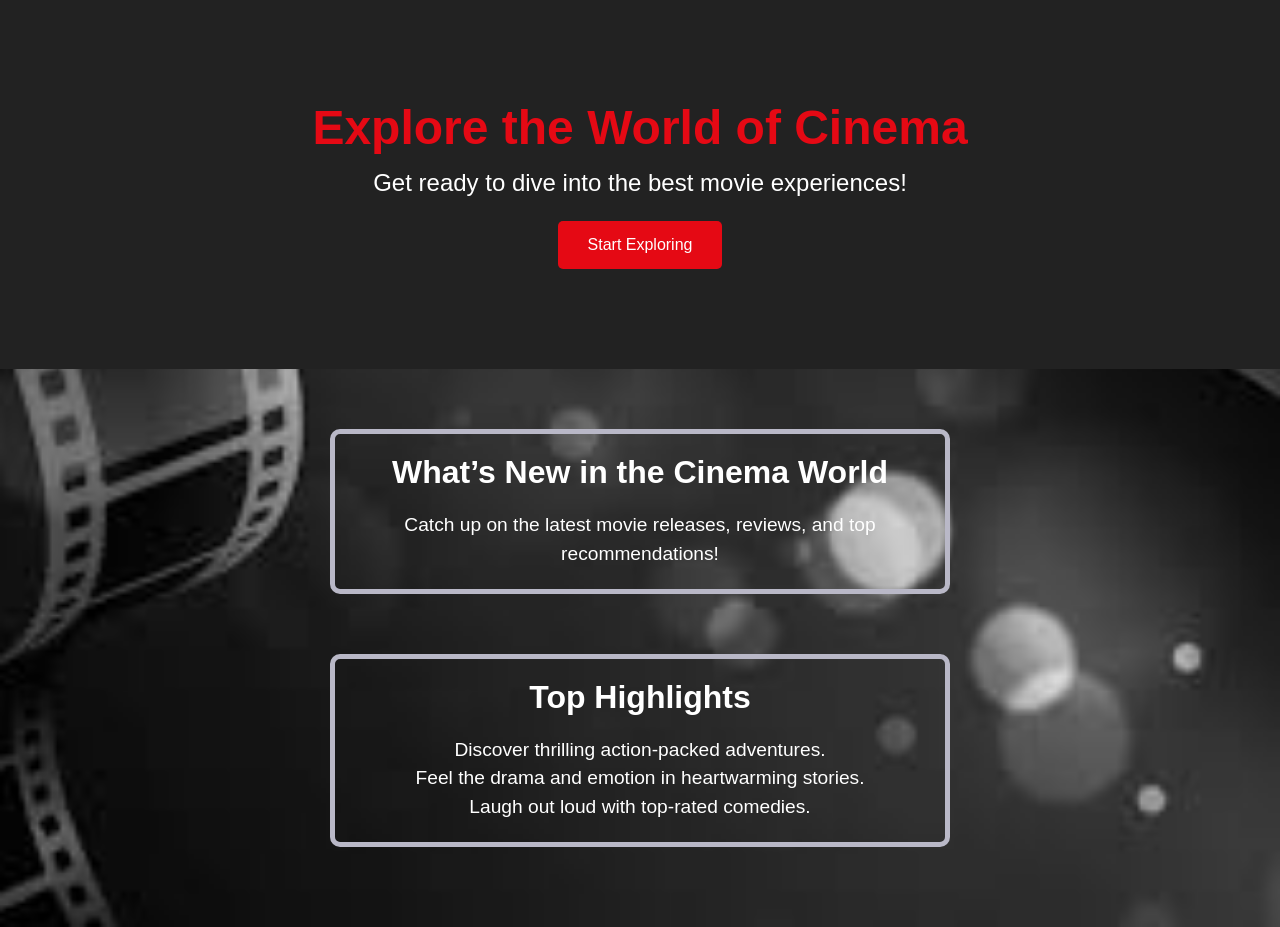
<file: index.html>
<!DOCTYPE html>
<html lang="en">
<head>
  <meta charset="UTF-8">
  <meta name="viewport" content="width=device-width, initial-scale=1.0">
  <title>Movie Explorer</title>
  <link rel="stylesheet" href="hack42.css">
</head>
<body>
  <header>
    <div class="hero-section">
      <h1>Explore the World of Cinema</h1>
      <p>Get ready to dive into the best movie experiences!</p>
      <a href="hack4.html"><button class="cta-button" onclick="goToNextPage()">Start Exploring</button></a>
    </div>
  </header>

  <main id="main">
    <section id="featured-content">
      <h2>What’s New in the Cinema World</h2>
      <p>Catch up on the latest movie releases, reviews, and top recommendations!</p>
    </section>
    <section id="highlight-section">
      <h2>Top Highlights</h2>
        <p>Discover thrilling action-packed adventures.<p>
        <p>Feel the drama and emotion in heartwarming stories.</p>
        <p>Laugh out loud with top-rated comedies.</p>
    </section>
  </main>
</body>
</html>
</file>
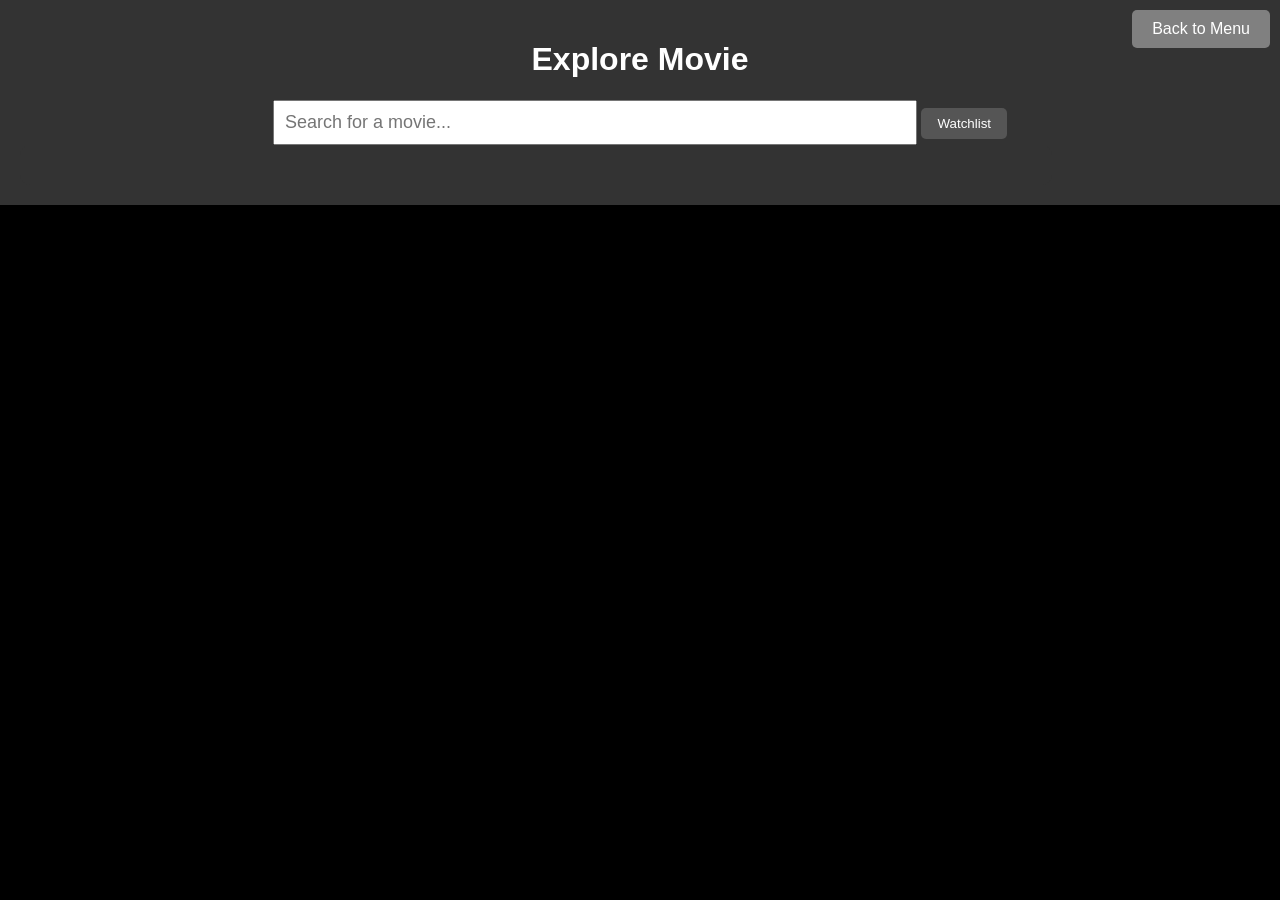
<file: hack4.html>
<!DOCTYPE html>
<html lang="en">
<head>
    <meta charset="UTF-8">
    <meta name="viewport" content="width=device-width, initial-scale=1.0">
    <title>Movie Search App</title>
    <link rel="stylesheet" href="hack4.css"> <!-- Make sure this is in your project folder -->
</head>
<body>
    <div id="app">
        <button id="back-to-menu" class="back-to-menu-button">Back to Menu</button>
        <!-- Menubar with Watchlist Button -->
        <header>
            <h1>Explore Movie</h1>
            <input type="text" id="search-input" placeholder="Search for a movie...">
            <!-- Watchlist Button -->
            <button id="watchlist-button">Watchlist</button>
            <div class="modal-content">
        </header>
        
        <!-- Movie Results Grid -->
        <div id="movie-grid"></div>
        
        <!-- Movie Details Modal -->
        <div id="movie-details" class="modal">
            <div class="modal-content">
                <span class="close-button">&times;</span>
                <div id="movie-info"></div>
            </div>
        </div>
    </div>
    <script src="hack4.js"></script> <!-- Make sure this is in your project folder -->
</body>
</html>
</file>
<file: hack42.css>
* {
  margin: 0;
  padding: 0;
  box-sizing: border-box;
}

body {
  font-family: 'Arial', sans-serif;
  background-color: #101010;
  color: #fff;
  text-align: center;
  background-image: url([data-uri]);
  background-position: center;
  background-size: cover;
  background-repeat: no-repeat;
}

header {
  background-color: #222;
  padding: 100px 20px;
}

.hero-section h1 {
  font-size: 3rem;
  margin-bottom: 10px;
  color: #e50914;
}

.hero-section p {
  font-size: 1.5rem;
  margin-bottom: 20px;
}

.cta-button {
  background-color: #e50914;
  color: #fff;
  padding: 15px 30px;
  border: none;
  border-radius: 5px;
  font-size: 1rem;
  cursor: pointer;
  transition: background-color 0.3s ease;
}

.cta-button:hover {
  background-color: #d40813;
}

main {
  padding: 40px 20px;
}

h2 {
  font-size: 2rem;
  margin-bottom: 20px;
}

p, ul {
  font-size: 1.2rem;
  line-height: 1.5;
}

ul {
  list-style: none;
  padding: 0;
}

ul li {
  background-color: #333;
  padding: 15px;
  margin-bottom: 10px;
  border-radius: 5px;
}
#featured-content, #highlight-section{
  border: 5px solid rgb(185, 184, 199);
  padding: 20px; 
  margin: 20px 0; 
  border-radius: 10px;
  width: 50%; 
  text-align: center;
}
#main {
  display: flex;
  justify-content: space-between;
  align-items: center;
  flex-direction: column;
}
 #featured-content, #highlight-section {
  margin-bottom: 40px;
}
@media (max-width: 1024px) {
  body {
    background-size: contain;
    font-size: 1.2rem;
  }

  /* Adjust any other specific styles for tablets here */
}

/* For mobile devices (small screens) */
@media (max-width: 768px) {
  body {
    font-size: 1rem;
    padding: 10px;
    background-size: cover;
  }

  /* Adjust other styles for smaller screens */
  h1, h2, h3 {
    font-size: 1.5rem;
  }

  img {
    width: 100%;
    height: auto;
  }

  /* Adjust other elements if needed */
}

/* For very small devices (extra-small screens) */
@media (max-width: 480px) {
  body {
    font-size: 0.9rem;
    padding: 5px;
  }

  h1, h2, h3 {
    font-size: 1.0rem;
  }
  p{
    font-size: 0.9rem;
  }

  img {
    width: 100%;
    height: 100vh;
  }
  header{
    padding: 20px 5px;
  }

  /* Additional adjustments for very small screens */
  #featured-content, #highlight-section{
    width: 100%;
  }
  #main{
    width: 100vw;
    
  }
  h1, h2, h3 {
    font-size: 0.5rem;
  }
  
}
</file>
<file: hack4.css>
body {
    font-family: Arial, sans-serif;
    margin: 0;
    padding: 0;
    
    background-color: #000; /* Black background for the entire page */
    color: #fff;
    background-image: url("https://img.freepik.com/free-photo/movie-background-collage_23-2149876030.jpg");
    background-repeat: no-repeat;
    background-size: 100vw 100vh;
}

header {
    background-color: #333;
    color: white;
    padding: 20px;
    text-align: center;
}

#search-input {
    width: 50%;
    padding: 10px;
    font-size: 18px;
}

#watchlist-button {
    background-color: #555;
    color: white;
    border: none;
    padding: 8px 16px;
    cursor: pointer;
    border-radius: 5px;
}

#movie-grid {
    display: grid;
    grid-template-columns: repeat(auto-fill, minmax(150px, 1fr));
    gap: 20px;
    padding: 20px;
    
}

.movie-item {
    cursor: pointer;
    text-align: center;
}

.movie-item img {
    width: 100%;
    border-radius: 10px;
    transition: transform 0.3s ease;
}

.movie-item img:hover {
    transform: scale(1.1); /* Zoom effect on click */
}

.modal {
    display: none;
    position: fixed;
    left: 0;
    top: 0;
    width: 100%;
    height: 100%;
    background-color: rgba(0, 0, 0, 0.8);
    justify-content: center;
    align-items: center;
}

.modal-content {
    background-color: #333;
    padding: 20px;
    border-radius: 10px;
    width: 80%;
    max-width: 1000px;
    display: flex;
    flex-direction: row;
    color: #fff;
    position: relative; 
}

.modal-content img {
    max-width: 300px;
    border-radius: 10px;
    margin-right: 20px;
    
}

.modal-content div {
    flex: 1;
}

.modal-content h2 {
    margin-top: 0;
    font-size: 24px;
}

.modal-content p {
    margin: 5px 0;
}

.close-button {
    font-size: 32px; /* Increase font size for a larger X */
    width: 50px; /* Increase width */
    height: 50px; /* Increase height */
    display: flex; /* Flexbox to center the text */
    align-items: center; /* Center vertically */
    justify-content: center; /* Center horizontally */
    cursor: pointer;
    background-color: #555; /* Background color for visibility */
    color: #fff; /* Text color */
    border-radius: 50%; /* Rounded button */
    position: absolute; /* Position it at the top left */
    top: 10px; /* Adjust top position */
    right: 10px; /* Position it on the left side */
    font-weight: bold; /* Make the X bold */
    border: 2px solid #fff; /* Optional: Add border for visibility */
}

.movie-details-content {
    display: flex;
    flex-direction: row;
    align-items: flex-start;
}

.movie-details-content img {
    margin-right: 20px;
}

.movie-details-content .details {
    flex: 1;
}

.movie-details-content h2 {
    font-size: 24px;
}

.movie-details-content p {
    margin: 5px 0;
}.back-to-menu-button {
    position: fixed; /* Keeps the button fixed in the viewport */
    top: 10px; /* Adjusts the distance from the top of the viewport */
    right: 10px; /* Adjusts the distance from the right of the viewport */
    padding: 10px 20px; /* Adds some padding inside the button */
    background-color: grey; /* Button background color */
    color: white; /* Button text color */
    border: none; /* Removes default border */
    border-radius: 5px; /* Rounds the corners of the button */
    font-size: 16px; /* Adjusts the font size */
    cursor: pointer; /* Changes the cursor to a pointer on hover */
    z-index: 1000; /* Ensures the button is on top of other elements */
}

.back-to-menu-button:hover {
    background-color: #0056b3; /* Changes the background color on hover */
}

.back-to-menu-button:hover {
    background-color: #0056b3; /* Changes the background color on hover */
}

/* Mobile Devices (max-width: 480px) */
@media (max-width: 480px) {
    #search-input {
        width: 100%; /* Full width on mobile */
        font-size: 16px;
    }

    #movie-grid {
        grid-template-columns: repeat(auto-fill, minmax(120px, 1fr));
        gap: 10px;
    }

    .modal-content {
        width: 90%; /* Reduce modal size on mobile */
        padding: 10px;
        flex-direction: column; /* Stack image and text */
        align-items: center; /* Center the content */
    }

    .modal-content img {
        width: 100%; /* Make image full width */
        margin-right: 0; /* Remove right margin */
        margin-bottom: 10px; /* Add space below the image */
    }

    .modal-content h2 {
        font-size: 16px; /* Reduce font size */
        text-align: center; /* Center the text */
    }

    .modal-content p {
        font-size: 14px; /* Adjust paragraph text size */
        text-align: center; /* Center text for readability */
        margin-bottom: 10px; /* Add some bottom margin */
    }

    .close-button {
        width: 40px; /* Reduce size of close button */
        height: 40px;
        font-size: 24px; /* Smaller close button */
        top: 10px
    }

    .back-to-menu-button {
        padding: 8px 16px;
        font-size: 14px;
    }
    .movie-details-content{
        flex-direction: column;
        align-items: center;;
    }
    .movie-details-content img{
    margin-right: 10;
    max-width: 200px;
    }

}
</file>
